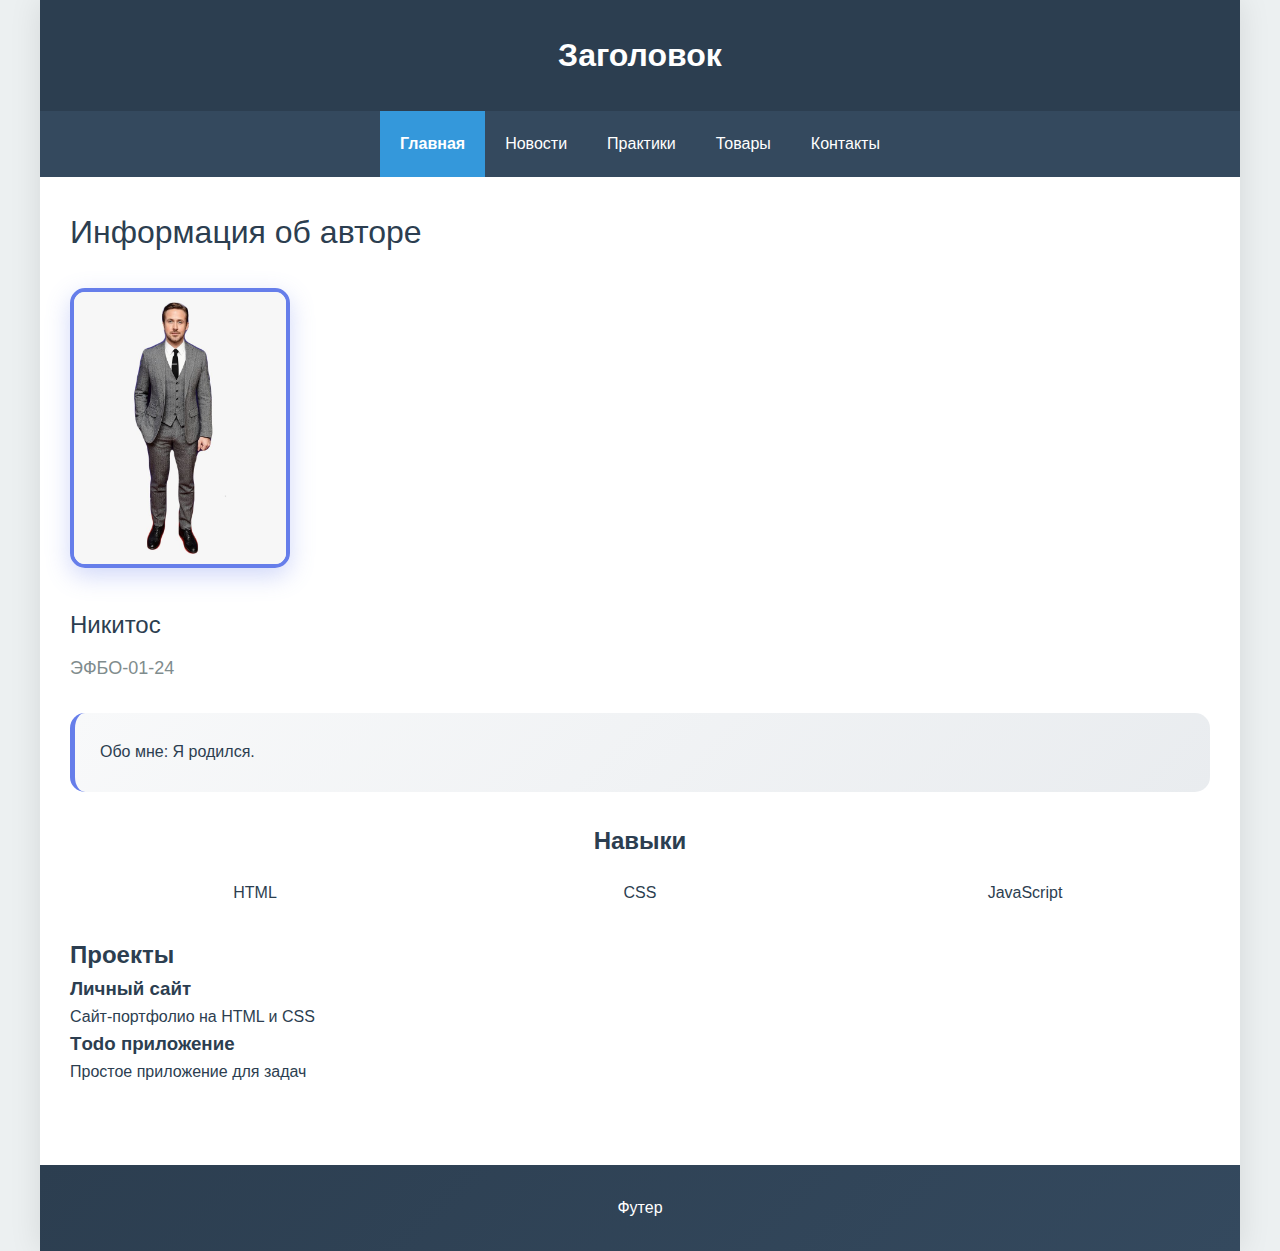
<file: index.html>
<!DOCTYPE html>
<html lang="ru">
  <head>
    <meta charset="UTF-8" />
    <meta name="viewport" content="width=device-width, initial-scale=1.0" />
    <title>Семестровая работа</title>
    <link rel="stylesheet" href="style/styles.css" />
  </head>

  <body>
    <div class="page-container">
      <header class="header">
        <h1 class="header-title">Заголовок</h1>
      </header>
      <nav class="nav">
        <ul class="nav-list">
          <li class="nav-item nav-item--active">
            <a class="nav-link" href="index.html">Главная</a>
          </li>
          <li class="nav-item">
            <a class="nav-link" href="pages/news.html">Новости</a>
          </li>
          <li class="nav-item">
            <a class="nav-link" href="pages/practices.html">Практики</a>
          </li>
          <li class="nav-item">
            <a class="nav-link" href="pages/goods.html">Товары</a>
          </li>
          <li class="nav-item">
            <a class="nav-link" href="pages/contacts.html">Контакты</a>
          </li>
        </ul>
      </nav>
      <main class="main">
        <section class="profile">
        <div class="profile-card">
          <h1 class="profile-title">Информация об авторе</h1>
          <img class="profile-photo" src="images/photo.jpg" alt="Фото автора" />
          <h2 class="profile-name">Никитос</h2>
          <p class="profile-group">ЭФБО-01-24</p>
        </div>
        </section>
        

        <section class="about-me">
          <p>Обо мне: Я родился.</p>
        </section>

        <section class="skills-container">
          <h2 class="skills-title">Навыки</h2>
          <div class="skills-grid">
            <div class="skill skill--html">
                <span class="skill-name">HTML</span>
            </div>
            <div class="skill skill--css">
                <span class="skill-name">CSS</span>
            </div>
            <div class="skill skill--js">
                <span class="skill-name">JavaScript</span>
            </div>
        </section>

        <!-- Проекты -->
            <section class="projects">
                <h2 class="projects__title">Проекты</h2>
                <div class="projects__grid">
                    <div class="project-card">
                        <h3 class="project-card__title">Личный сайт</h3>
                        <p class="project-card__desc">Сайт-портфолио на HTML и CSS</p>
                    </div>
                    <div class="project-card">
                        <h3 class="project-card__title">Тodo приложение</h3>
                        <p class="project-card__desc">Простое приложение для задач</p>
                    </div>
                </div>
            </section>

      </main>
      <footer class="footer"><p>Футер</p></div>
    </div>
  </body>
</html>
</file>
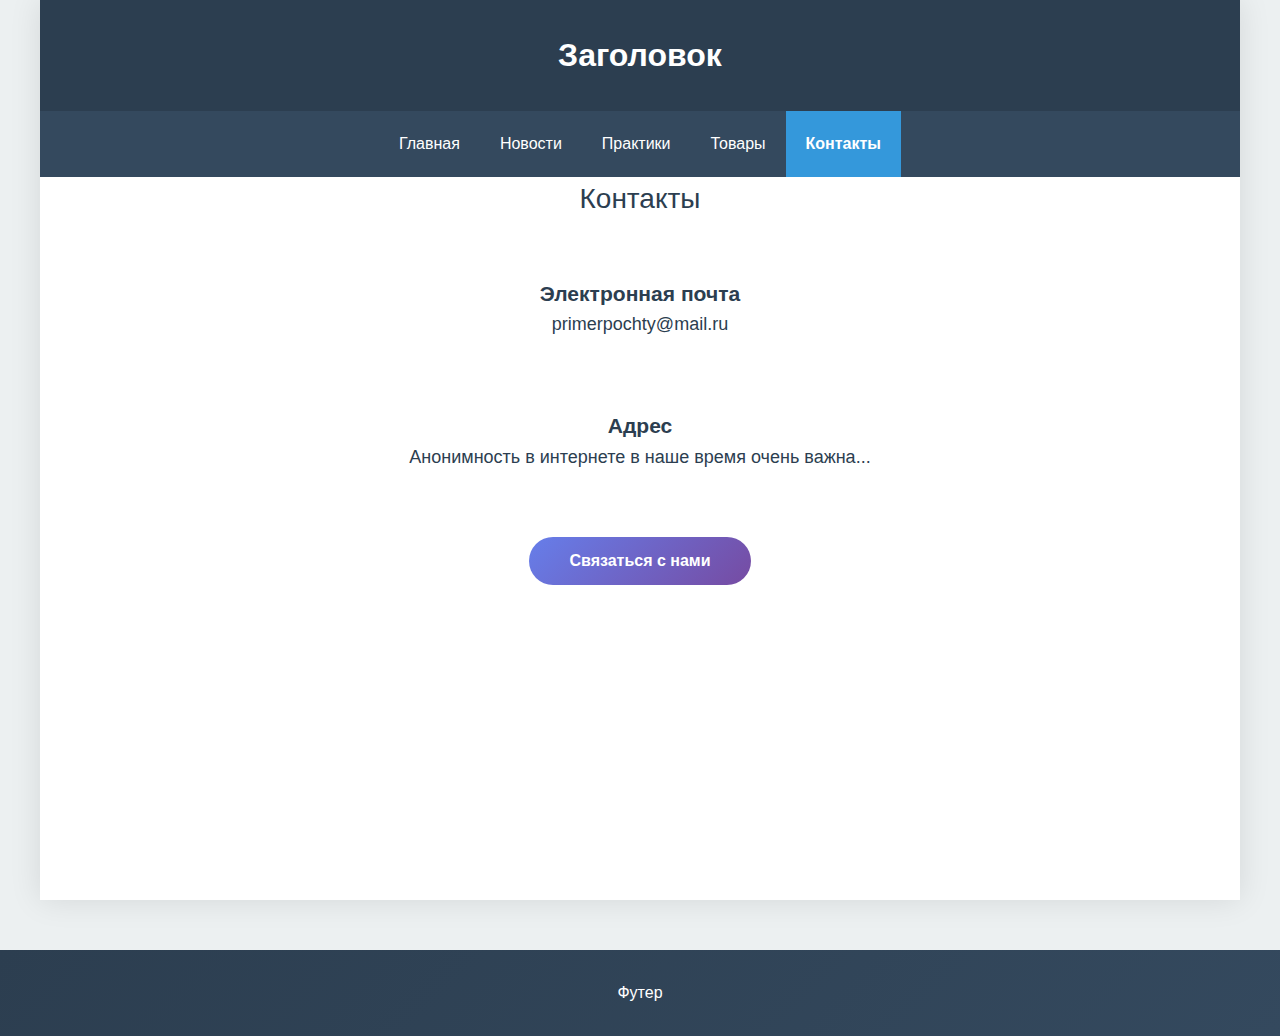
<file: pages/contacts.html>
<!DOCTYPE html>
<html lang="ru">
  <head>
    <meta charset="UTF-8" />
    <meta name="viewport" content="width=device-width, initial-scale=1.0" />
    <title>Семестровая работа</title>
    <link rel="stylesheet" href="../style/styles.css" />
    <link rel="stylesheet" href="../style/modal.css" />
  </head>

  <body>
    <div class="page-container">
      <header class="header">
        <h1 class="header-title">Заголовок</h1>
    </header>
      <nav class="nav">
        <ul class="nav-list">
          <li class="nav-item">
            <a class="nav-link" href="../index.html">Главная</a>
          </li>
          <li class="nav-item">
            <a class="nav-link" href="news.html">Новости</a>
          </li>
          <li class="nav-item">
            <a class="nav-link" href="practices.html">Практики</a>
          </li>
          <li class="nav-item">
            <a class="nav-link" href="goods.html">Товары</a>
          </li>
          <li class="nav-item nav-item--active">
            <a class="nav-link" href="contacts.html">Контакты</a>
          </li>
        </ul>
      </nav>

      <main class="content">
        <section class="contacts-container">
          <h2 class="section-title">Контакты</h2>
          <article class="contact-info">
            <h3>Электронная почта</h3>
            <p>primerpochty@mail.ru</p>
          </article>

          <article class="contact-info">
            <h3>Адрес</h3>
            <p>Анонимность в интернете в наше время очень важна...</p>
          </article>

          <button class="contacts-button" onclick="contactModal.showModal()">
            Связаться с нами
          </button>
        </section>
      </main>
    </div>
    <footer class="footer">Футер</footer>

    <dialog id="contactModal">
      <div class="modal-header">
        <h2>Форма обратной связи</h2>
      </div>

      <div class="modal-content">
        <form id="feedbackForm" method="dialog">
          <div class="form-group">
            <label for="name">Имя <span class="required">*</span></label>
            <input
              type="text"
              id="name"
              name="name"
              required
              placeholder="Введите ваше имя"
            />
          </div>

          <div class="form-group">
            <label for="phone">Телефон <span class="required">*</span></label>
            <input
              type="tel"
              id="phone"
              name="phone"
              required
              placeholder="+7 (XXX) XXX-XX-XX"
            />
          </div>

          <div class="form-group">
            <label for="email"
              >Электронная почта <span class="required">*</span></label
            >
            <input
              type="email"
              id="email"
              name="email"
              required
              placeholder="example@mail.ru"
            />
          </div>

          <div class="form-group">
            <label for="category"
              >Категория обращения <span class="required">*</span></label
            >
            <select id="category" name="category" required>
              <option value="">Выберите категорию</option>
              <option value="technical">Техническая поддержка</option>
              <option value="commercial">Коммерческое предложение</option>
              <option value="cooperation">Сотрудничество</option>
              <option value="complaint">Жалоба</option>
              <option value="suggestion">Предложение</option>
              <option value="other">Другое</option>
            </select>
          </div>

          <div class="form-group">
            <label for="message"
              >Текст обращения <span class="required">*</span></label
            >
            <textarea
              id="message"
              name="message"
              required
              placeholder="Опишите вашу проблему или вопрос..."
            ></textarea>
          </div>

          <div class="modal-actions">
            <!-- Кнопка отмены с автоматическим закрытием через form method="dialog" -->
            <button type="button" class="btn btn-secondary" onclick="contactModal.close()">Отмена</button>
            <!-- Кнопка отправки с обработкой через JavaScript -->
            <button
              type="submit"
              class="btn btn-primary"
              onclick="submitForm()"
            >
              Отправить
            </button>
          </div>
        </form>
      </div> 
    </dialog>

    <script src="../contactModal.js"></script>
  </body>
</html>
</file>
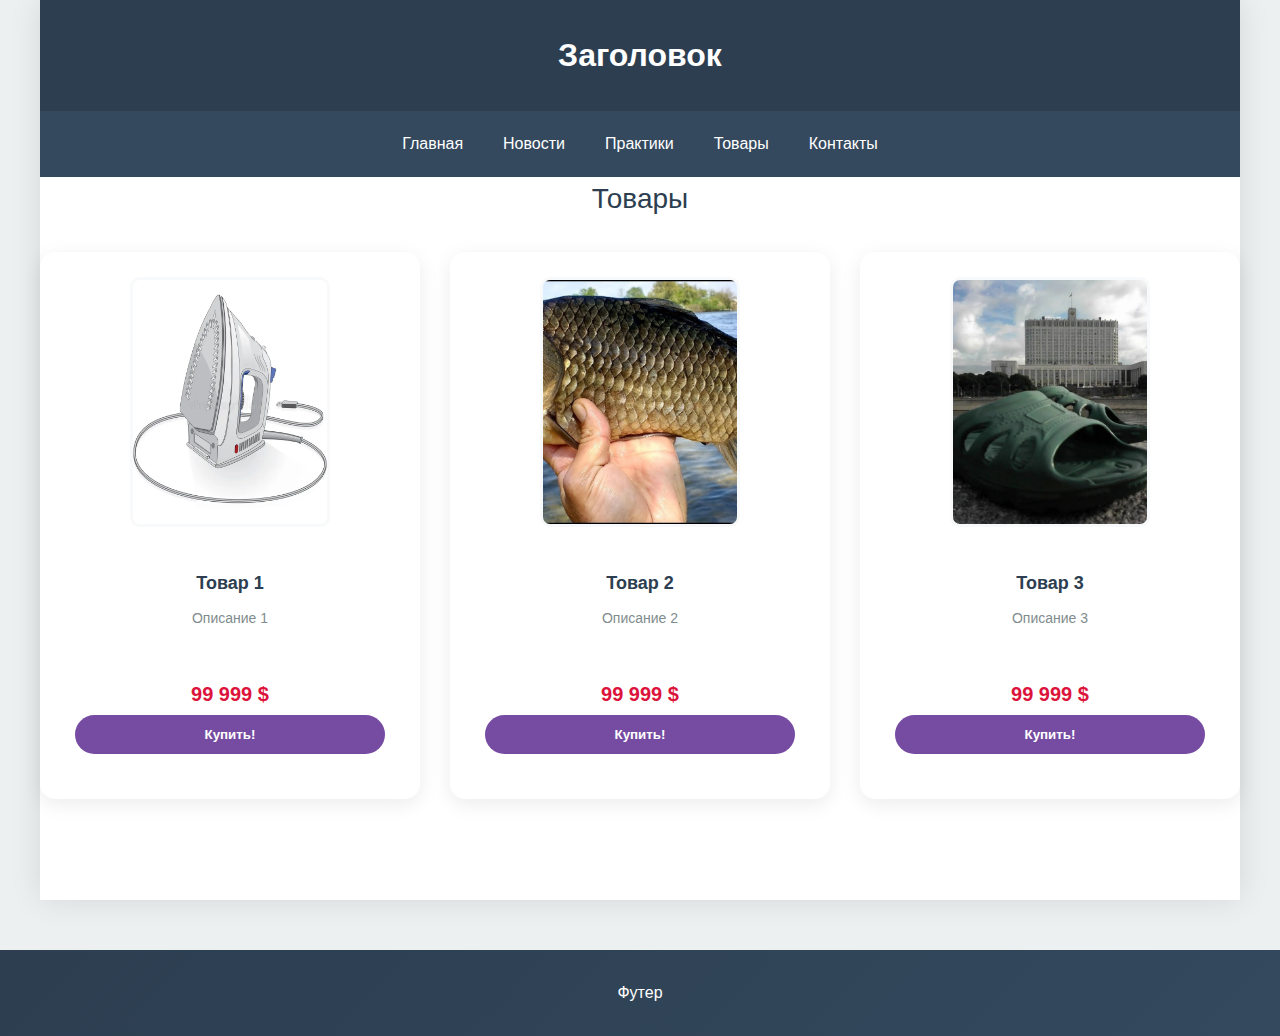
<file: pages/goods.html>
<!DOCTYPE html>
<html lang="ru">

<head>
    <meta charset="UTF-8">
    <meta name="viewport" content="width=device-width, initial-scale=1.0">
    <title>Семестровая работа</title>
    <link rel="stylesheet" href="../style/styles.css">
</head>

<body>
    <div class="page-container">
        <header class="header">
            <h1 class="header-title">Заголовок</h1>
        </header>
        <nav class="nav">
            <ul class="nav-list">
                <li class="nav-item"><a class="nav-link" href="../index.html">Главная</a></li>
                <li class="nav-item"><a class="nav-link" href="news.html">Новости</a></li>
                <li class="nav-item"><a class="nav-link" href="practices.html">Практики</a></li>
                <li class="nav-item"><a class="nav-link nav-item--active" href="goods.html">Товары</a></li>
                <li class="nav-item"><a class="nav-link" href="contacts.html">Контакты</a></li>
            </ul>
        </nav>
        
        <main class="content">
            <section class="products-section">
                <h2 class="section-title">Товары</h2>

                <div class="products-grid">

                    <!--Первый товар-->
                    <article class="product-card">
                        <div class="product-image-container">
                            <img class="product-image" src="../images/goods1.jpg" alt="ХЗ">
                        </div>
                        
                        <div class="product-info">
                            <h3 class="product-name">Товар 1</h3>
                            <p class="product-description">Описание 1</p>
                            <p class="product-price">99 999 $</p>
                            <button class="product-button">Купить!</button>
                        </div>

                    </article>

                    <!--Второй товар-->
                    <article class="product-card">
                        <div class="product-image-container">
                            <img class="product-image" src="../images/goods2.jpg" alt="ХЗ">
                        </div>
                        
                        <div class="product-info">
                            <h3 class="product-name">Товар 2</h3>
                            <p class="product-description">Описание 2</p>
                            <p class="product-price">99 999 $</p>
                            <button class="product-button">Купить!</button>
                        </div>

                    </article>

                    <!--Третий товар-->
                    <article class="product-card">
                        <div class="product-image-container">
                            <img class="product-image" src="../images/goods3.jpg" alt="ХЗ">
                        </div>
                        
                        <div class="product-info">
                            <h3 class="product-name">Товар 3</h3>
                            <p class="product-description">Описание 3</p>
                            <p class="product-price">99 999 $</p>
                            <button class="product-button">Купить!</button>
                        </div>

                    </article>
                </div>
            </section>
        </main>
    </div>
    <div class="footer">Футер</div>
</body>

</html>
</file>
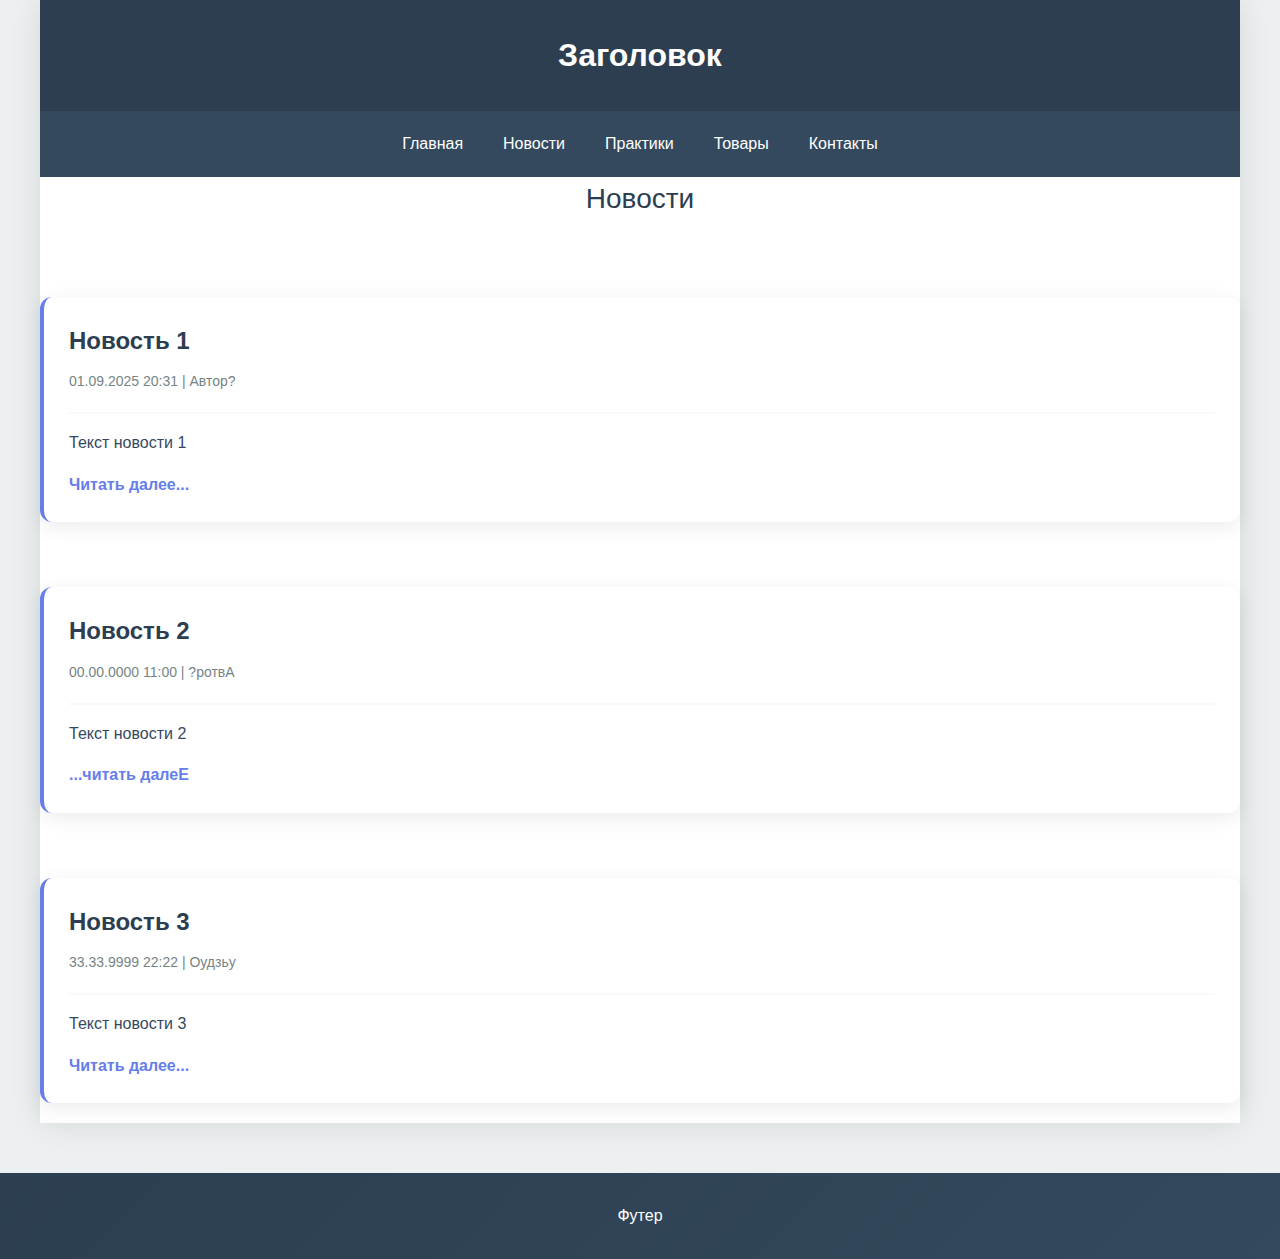
<file: pages/news.html>
<!DOCTYPE html>
<html lang="ru">

<head>
    <meta charset="UTF-8">
    <meta name="viewport" content="width=device-width, initial-scale=1.0">
    <title>Семестровая работа</title>
    <link rel="stylesheet" href="../style/styles.css">
</head>

<body>
    <div class="page-container">
        <header class="header">
            <h1 class="header-title">Заголовок</h1>
        </header>
        <nav class="nav">
            <ul class="nav-list">
                <li class="nav-item"><a class="nav-link" href="../index.html">Главная</a></li>
                <li class="nav-item"><a class="nav-link nav-item--active" href="news.html">Новости</a></li>
                <li class="nav-item"><a class="nav-link" href="practices.html">Практики</a></li>
                <li class="nav-item"><a class="nav-link" href="goods.html">Товары</a></li>
                <li class="nav-item"><a class="nav-link" href="contacts.html">Контакты</a></li>
            </ul>
        </nav>
        
        <main class="content">
            <section class="news-container">
                <h2 class="section-title">Новости</h2>

                <!-- Первая новость-->
                <article class="news-card">
                    <header class="news-header">
                        <h2 class="news-title">Новость 1</h2>
                        <p class="news-meta">01.09.2025 20:31 | Автор?</p>
                    </header>

                    <div class="news-content">
                        <p class="news-text">Текст новости 1</p>
                        <a href="#" class="news-link">Читать далее...</a>
                    </div>
                </article>

                <!-- Вторая новость-->
                <article class="news-card">
                    <header class="news-header">
                        <h2 class="news-title">Новость 2</h2>
                        <p class="news-meta">00.00.0000 11:00 | ?ротвА</p>
                    </header>

                    <div class="news-content">
                        <p class="news-text">Текст новости 2</p>
                        <a href="#" class="news-link">...читать далеЕ</a>
                    </div>
                </article>

                <!-- Третья новость-->
                <article class="news-card">
                    <header class="news-header">
                        <h2 class="news-title">Новость 3</h2>
                        <p class="news-meta">33.33.9999 22:22 | Оудзьу</p>
                    </header>

                    <div class="news-content">
                        <p class="news-text">Текст новости 3</p>
                        <a href="#" class="news-link">Читать далее...</a>
                    </div>
                </article>
            </section>
        </main>

    </div>
    <footer class="footer">Футер</footer>
</body>

</html>
</file>
<file: style/styles.css>
/* CSS переменные */
:root {
  --color-main: #2c3e50;
  --color-accent: #3498db;
  --color-light: #ecf0f1;
  --color-dark: #34495e;
  --color-text: #2c3e50;
  --color-white: #ffffff;

  --shadow: 0 2px 5px rgba(0, 0, 0, 0.1);
  --radius: 8px;

  --space-sm: 10px;
  --space-md: 20px;
  --space-lg: 30px;
}

/* ===== БАЗОВЫЕ СТИЛИ ===== */
* {
  margin: 0;
  padding: 0;
  box-sizing: border-box;
}

body {
  font-family: "Segoe UI", Tahoma, Geneva, Verdana, sans-serif;
  line-height: 1.6;
  color: var(--color-text);
  background-color: var(--color-light);
  min-height: 100vh; /* Минимальная высота равна высоте окна браузера */
}

/* ===== КОНТЕЙНЕР СТРАНИЦЫ ===== */
.page-container {
  max-width: 1200px; /* Максимальная ширина контента */
  margin: 0 auto; /* Центрирование контейнера по горизонтали */
  background: var(--color-white);
  min-height: 100vh;
  box-shadow: 0 0 30px rgba(0, 0, 0, 0.1);
  display: grid;
  grid-template-rows: auto auto 1fr auto;
  grid-template-areas:
    "header"
    "nav"
    "main"
    "footer";
}

/* ===== ШАПКА ===== */
.header {
  background: var(--color-main);
  color: var(--color-white);
  text-align: center;
  padding: var(--space-lg);
  font-weight: 300;
  grid-area: header;
}

.header-title {
  font-size: 2rem;
}

/* ===== НАВИГАЦИЯ ===== */
.nav {
  background: var(--color-dark);
  grid-area: nav;
}

.nav-list {
  list-style: none;
  display: flex;
  justify-content: center;
}

.nav-item {
  margin: 0;
}

.nav-link {
  display: block;
  padding: var(--space-md);
  color: var(--color-white);
  text-decoration: none;
  transition: background-color 0.3s;
}

.nav-link:hover {
    background: var(--color-accent);
}

.nav-item--active .nav-link {
    background: var(--color-accent);
    font-weight: bold;
}

/* ===== ОСНОВНОЙ КОНТЕНТ ===== */
.main {
  padding: var(--space-lg);
  grid-area: main;
  width: 100%; /* Добавьте это */
  box-sizing: border-box; /* Важно! */
}

/* ===== ГЛАВНАЯ СТРАНИЦА ===== */
.profile {
    margin-bottom: var(--space-lg);
}

.profile-title {
  font-size: 32px;
  /* Размер шрифта заголовка */
  color: #2c3e50;
  /* Темно-синий цвет текста */
  margin-bottom: 10px;
  /* Отступ снизу */
  font-weight: 300;
  /* Легкое начертание шрифта */
}

.profile-photo {
  width: 220px;
  /* Фиксированная ширина фото */
  height: 280px;
  /* Фиксированная высота фото */
  border-radius: 15px;
  /* Скругленные углы фото */
  object-fit: cover;
  /* Обрезка фото для сохранения пропорций */
  margin: 20px auto;
  /* Центрирование и отступы */
  border: 4px solid #667eea;
  /* Синяя рамка вокруг фото */
  box-shadow: 0 8px 25px rgba(102, 126, 234, 0.3);
  /* Тень с синим оттенком */
}

.profile-name {
  font-size: 24px;
  /* Размер шрифта имени */
  color: #2c3e50;
  /* Темно-синий цвет текста */
  margin: 10px 0;
  /* Вертикальные отступы */
  font-weight: 500;
  /* Средняя жирность шрифта */
}

.profile-group {
  font-size: 18px;
  /* Размер шрифта группы */
  color: #7f8c8d;
  /* Серый цвет текста */
  margin: 5px 0;
  /* Вертикальные отступы */
}

.about-me {
  background: linear-gradient(135deg, #f8f9fa 0%, #e9ecef 100%);
  /* Светлый градиентный фон */
  padding: 25px;
  /* Внутренние отступы */
  border-radius: 15px;
  /* Скругленные углы */
  margin: 30px 0;
  /* Вертикальные отступы */
  border-left: 5px solid #667eea;
  /* Синяя полоса слева */
  font-size: 16px;
  /* Размер шрифта текста */
  line-height: 1.8;
  /* Межстрочный интервал */
}

/* ===== НАВЫКИ ===== */
.skills-container {
  text-align: center; /* Простое выравнивание текста по центру */
  margin: 30px 0;
}
.skills-grid {
  display: grid;
  grid-template-columns: repeat(auto-fit, minmax(150px, 1fr));
  gap: 15px;
  margin: 20px 0;
}

.skill-tag {
  background: linear-gradient(135deg, #4facfe 0%, #00f2fe 100%);
  /* Голубой градиентный фон */
  color: white;
  /* Белый цвет текста */
  padding: 12px 25px;
  /* Внутренние отступы */
  border-radius: 25px;
  /* Круглые углы (капсульная форма) */
  font-weight: 600;
  /* Жирный шрифт */
  font-size: 14px;
  /* Размер шрифта */
  box-shadow: 0 4px 15px rgba(79, 172, 254, 0.3);
  /* Тень с голубым оттенком */
  transition: all 0.3s ease;
  /* Плавные анимации при изменении */
}

.skill-tag:hover {
  transform: translateY(-3px);
  /* Поднятие элемента при наведении */
  box-shadow: 0 6px 20px rgba(79, 172, 254, 0.4);
  /* Увеличение тени при наведении */
}

/* ===== ОПЫТ РАБОТЫ ===== */
.experience-section {
  margin-top: 50px;
  /* Отступ сверху */
}

.section-title {
  font-size: 28px;
  /* Размер шрифта заголовка секции */
  color: #2c3e50;
  /* Темно-синий цвет текста */
  text-align: center;
  /* Выравнивание по центру */
  margin-bottom: 30px;
  /* Отступ снизу */
  font-weight: 300;
  /* Легкое начертание шрифта */
}

.experience-grid {
  display: grid;
  grid-template-columns: repeat(auto-fit, minmax(300px, 1fr));
  gap: 20px;
}

.experience-card {
  background: white;
  /* Белый фон карточки */
  padding: 25px;
  /* Внутренние отступы */
  margin: 20px 0;
  /* Вертикальные отступы */
  border-radius: 12px;
  /* Скругленные углы */
  box-shadow: 0 5px 20px rgba(0, 0, 0, 0.08);
  /* Легкая тень */
  border-left: 4px solid #667eea;
  /* Синяя полоса слева */
  transition: transform 0.3s ease;
  /* Плавная анимация трансформации */
}

.experience-card:hover {
  transform: translateX(5px);
  /* Сдвиг вправо при наведении */
}

.experience-title {
  font-size: 20px;
  /* Размер шрифта заголовка опыта */
  color: #2c3e50;
  /* Темно-синий цвет текста */
  margin: 0 0 10px 0;
  /* Отступ снизу */
  font-weight: 600;
  /* Жирный шрифт */
}

.experience-desc {
  color: #7f8c8d;
  /* Серый цвет текста */
  line-height: 1.6;
  /* Межстрочный интервал */
  margin: 0;
  /* Убираем отступы */
}

/* ===== ФУТЕР ===== */
.footer {
  background: linear-gradient(135deg, #2c3e50 0%, #34495e 100%);
  /* Темный градиентный фон */
  color: white;
  /* Белый цвет текста */
  text-align: center;
  /* Выравнивание по центру */
  padding: 30px;
  /* Внутренние отступы */
  margin-top: 50px;
  /* Отступ сверху */
}

/* ===== НОВОСТИ ===== */
.news-container {
  display: grid;
  gap: 25px;
}

.news-card {
  background: white;
  padding: 25px;
  margin: 20px 0;
  border-radius: 12px;
  border-left: 4px solid #667eea;
  box-shadow: 0 5px 20px rgba(0, 0, 0, 0.08);
}

.news-header {
  margin-bottom: 15px;
  border-bottom: 2px solid #f8f9fa;
  padding-bottom: 10px;
}

.news-title {
  font-size: 24px;
  color: #2c3e50;
  margin: 0 0 10px 0;
  font-weight: 600;
}

.news-meta {
  color: #768485;
  font-size: 14px;
  margin: 0 0 10px 0;
}

.news-content {
  line-height: 1.6;
}

.news-text {
  color: #34495e;
  line-height: 1.7;
  margin: 0;
}

.news-link {
  color: #667eea;
  text-decoration: none;
  font-weight: 600;
  display: inline-block;
  margin-top: 15px;
  transition: color 0.3s ease 0s;
}

.news-link:hover {
  color: #764ba2;
  text-decoration: underline;
}

/* ===== ТОВАРЫ ===== */
.products-section {
  max-width: 1200px;
  margin: 0 auto;
}

.products-grid {
  display: grid;
  grid-template-columns: repeat(auto-fit, minmax(280px, 1fr));
  gap: 30px;
  margin-top: 30px;
}

.product-card {
  background: white;
  padding: 25px;
  border-radius: 15px;
  text-align: center;
  box-shadow: 0 5px 20px rgba(0, 0, 0, 0.08);
}

.product-image-container {
  text-align: center;
  margin-bottom: 15px;
}

.product-image {
  width: 200px;
  height: 250px;
  border-radius: 10px;
  object-fit: cover;
  margin-bottom: 20px;
  border: 3px solid #f8f9fa;
}

.product-info {
  padding: 0 10px 20px 10px;
}

.product-name {
  font-size: 18px;
  color: #2c3e50;
  margin: 10px 0;
  font-weight: 600;
}

.product-description {
  color: #7f8c8d;
  font-size: 14px;
  line-height: 1.5;
  margin: 10px 0;
  min-height: 60px;
}

.product-price {
  color: crimson;
  font-size: 20px;
  font-weight: 700;
  margin: 5px 0;
}

.product-button {
  background: #764ba2;
  color: white;
  border: none;
  padding: 12px 25px;
  border-radius: 25px;
  cursor: pointer;
  font-weight: 600;
  width: 100%;
  transition: all 0.3s ease;
}

.product-button:hover {
  transform: translateY(-2px);
}

/* ===== КОНТАКТЫ ===== */
.contacts-container {
  text-align: center;
}

.contact-info {
  background: linear-gradient(135deg, #f8f9fa, 0%, #e9ecef, 100%);
  padding: 25px;
  margin: 20px 0;
  border-radius: 15px;
  font-size: 18px;
  color: #2c3e50;
}

.contacts-button {
  background: linear-gradient(135deg, #667eea 0%, #764ba2 100%);
  color: white;
  border: none;
  padding: 15px 40px;
  font-size: 16px;
  border-radius: 30px;
  cursor: pointer;
  margin-top: 20px;
  font-weight: 600;
  transition: all 0.3s ease;
}

.contacts-button:hover {
  transform: translateY(-2px);
  box-shadow: 0 8px 25px rgba(102, 126, 234, 0.4);
}

@media (max-width: 768px) {
  .nav-list {
    flex-direction: column;
    gap: 10px;
  }

  .skills-grid {
    grid-template-columns: 1fr;
  }

  .experience-grid {
    grid-template-columns: 1fr;
  }

  main.content {
    padding: 20px;
    max-width: 100%; /* На мобильных занимает всю ширину */
    margin: 0 auto;
  }
}
</file>
<file: style/modal.css>
/* Стили для модального окна */
dialog::backdrop {
  background: rgba(0, 0, 0, 0.6);
  animation: fadeIn 0.3s ease;
}

dialog {
  border: none;
  border-radius: 12px;
  padding: 0;
  box-shadow: 0 10px 30px rgba(0, 0, 0, 0.3);
  animation: slideIn 0.3s ease;
  max-width: 500px;
  width: 90vw;
  max-height: 90vh;
  overflow-y: auto;
}

.modal-header {
  background: linear-gradient(135deg, #2c3e50 0%, #34495e 100%);
  color: white;
  padding: 1.5rem;
  border-radius: 12px 12px 0 0;
  margin: 0;
}

.modal-header h2 {
  margin: 0;
  color: white;
  font-size: 1.5rem;
}

.modal-content {
  padding: 2rem;
}

.form-group {
  margin-bottom: 1.5rem;
}

.form-group label {
  display: block;
  margin-bottom: 0.5rem;
  font-weight: 600;
  color: #2c3e50;
}

.form-group input,
.form-group select,
.form-group textarea {
  width: 100%;
  padding: 0.75rem;
  border: 2px solid #e9ecef;
  border-radius: 6px;
  font-size: 1rem;
  transition: border-color 0.3s ease;
  box-sizing: border-box;
}

.form-group input:focus,
.form-group select:focus,
.form-group textarea:focus {
  outline: none;
  border-color: #667eea;
}

.form-group textarea {
  min-height: 100px;
  resize: vertical;
}

.modal-actions {
  display: flex;
  gap: 1rem;
  justify-content: flex-end;
  margin-top: 2rem;
}

.btn {
  padding: 0.75rem 1.5rem;
  border: none;
  border-radius: 6px;
  cursor: pointer;
  font-size: 1rem;
  transition: all 0.3s ease;
  font-weight: 600;
}

.btn-primary {
  background: linear-gradient(135deg, #667eea 0%, #764ba2 100%);
  color: white;
}

.btn-primary:hover {
  transform: translateY(-2px);
  box-shadow: 0 5px 15px rgba(102, 126, 234, 0.4);
}

.btn-secondary {
  background: #f8f9fa;
  color: #2c3e50;
  border: 2px solid #e9ecef;
}

.btn-secondary:hover {
  background: #e9ecef;
}

.required {
  color: #e74c3c;
}

@keyframes fadeIn {
  from {
    opacity: 0;
  }
  to {
    opacity: 1;
  }
}

@keyframes slideIn {
  from {
    opacity: 0;
    transform: translateY(-50px) scale(0.9);
  }
  to {
    opacity: 1;
    transform: translateY(0) scale(1);
  }
}

/* Адаптивность */
@media (max-width: 600px) {
  dialog {
    margin: 1rem;
    width: calc(100vw - 2rem);
  }

  .modal-actions {
    flex-direction: column;
  }

  .btn {
    width: 100%;
  }
}
</file>
